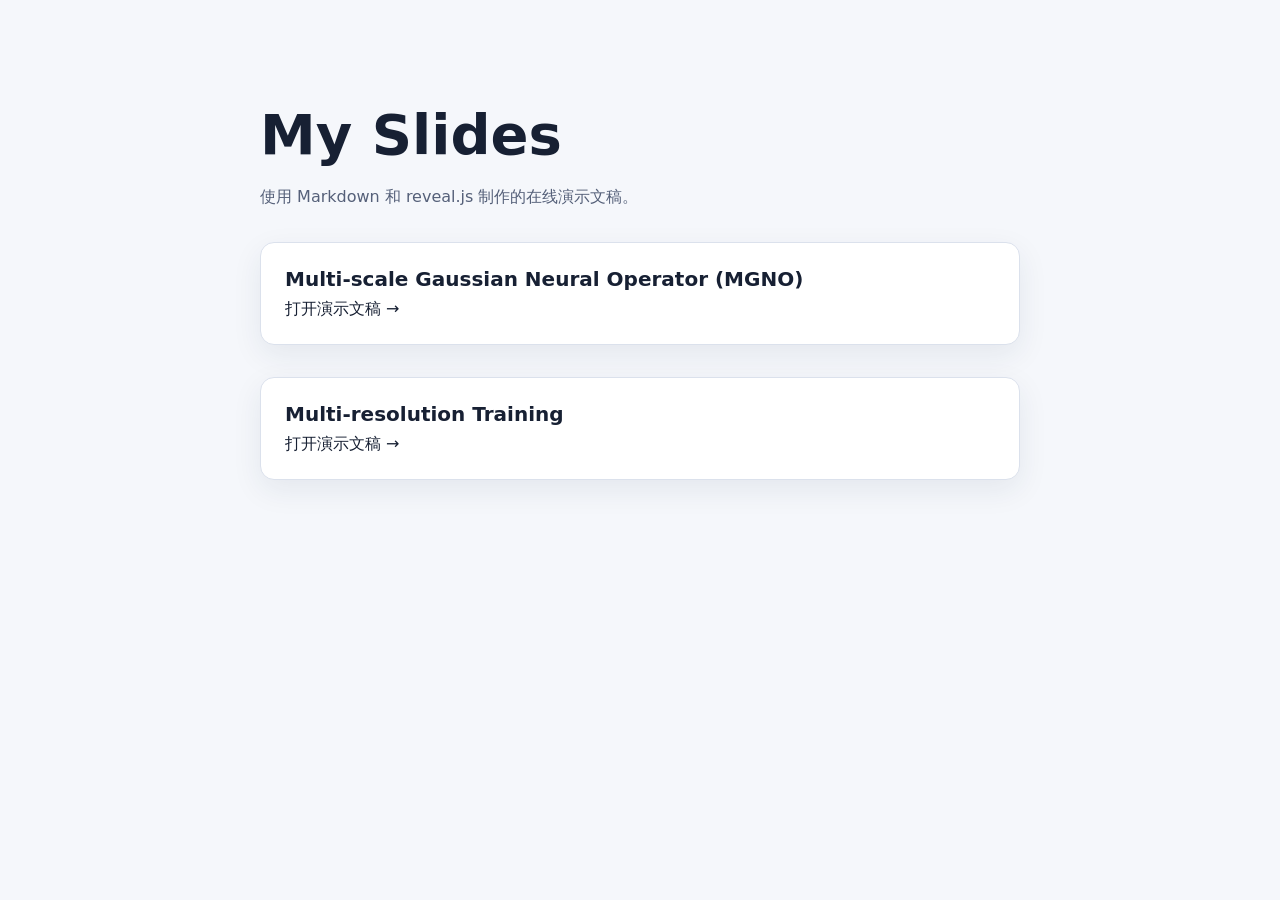
<file: index.html>
<!doctype html>
<html lang="zh-CN">
<head>
  <meta charset="utf-8">
  <meta name="viewport" content="width=device-width, initial-scale=1">
  <title>My Slides</title>
  <style>
    :root {
      color-scheme: light;
      font-family: system-ui, -apple-system, BlinkMacSystemFont, "Segoe UI", sans-serif;
      background: #f5f7fb;
      color: #172033;
    }
    body { max-width: 760px; margin: 0 auto; padding: 64px 24px; }
    h1 { margin-bottom: 12px; font-size: clamp(2rem, 6vw, 3.5rem); }
    p { color: #556079; line-height: 1.7; }
    .deck {
      display: block;
      margin-top: 32px;
      padding: 24px;
      border: 1px solid #dbe1ec;
      border-radius: 14px;
      background: #fff;
      color: inherit;
      text-decoration: none;
      box-shadow: 0 10px 30px rgba(29, 45, 77, 0.08);
    }
    .deck:hover { border-color: #315efb; }
    .deck strong { display: block; margin-bottom: 8px; font-size: 1.25rem; }
  </style>
</head>
<body>
  <main>
    <h1>My Slides</h1>
    <p>使用 Markdown 和 reveal.js 制作的在线演示文稿。</p>
    <a class="deck" href="slides/mgno/">
      <strong>Multi-scale Gaussian Neural Operator (MGNO)</strong>
      <span>打开演示文稿 →</span>
    </a>
    <a class="deck" href="slides/multi-resolution-training/">
      <strong>Multi-resolution Training</strong>
      <span>打开演示文稿 →</span>
    </a>
  </main>
</body>
</html>
</file>
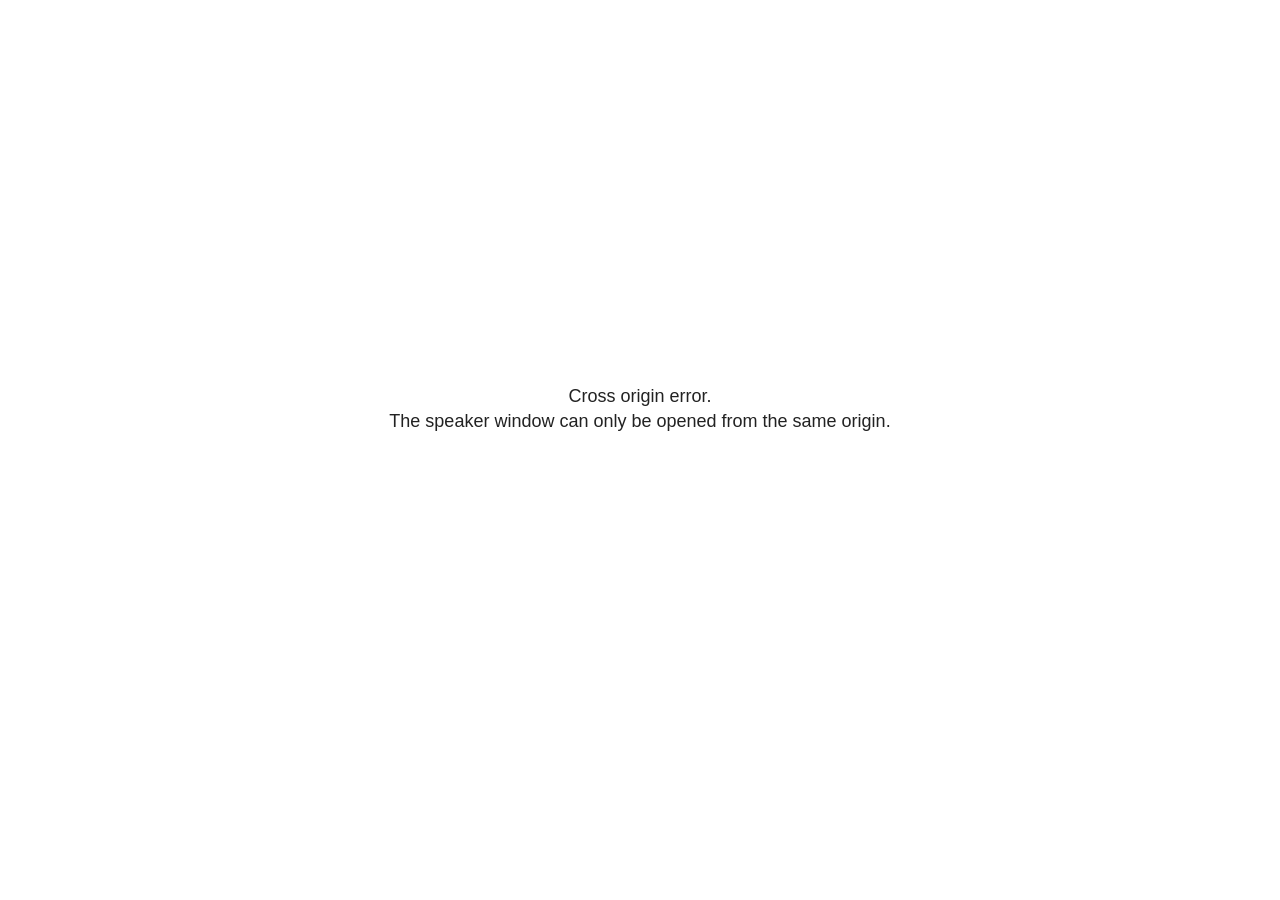
<file: plugin/notes/speaker-view.html>
<!--
	NOTE: You need to build the notes plugin after making changes to this file.
-->
<html lang="en">
	<head>
		<meta charset="utf-8">

		<title>reveal.js - Speaker View</title>

		<style>
			body {
				font-family: Helvetica;
				font-size: 18px;
			}

			#current-slide,
			#upcoming-slide,
			#speaker-controls {
				padding: 6px;
				box-sizing: border-box;
				-moz-box-sizing: border-box;
			}

			#current-slide iframe,
			#upcoming-slide iframe {
				width: 100%;
				height: 100%;
				border: 1px solid #ddd;
			}

			#current-slide .label,
			#upcoming-slide .label {
				position: absolute;
				top: 10px;
				left: 10px;
				z-index: 2;
			}

			#connection-status {
				position: absolute;
				top: 0;
				left: 0;
				width: 100%;
				height: 100%;
				z-index: 20;
				padding: 30% 20% 20% 20%;
				font-size: 18px;
				color: #222;
				background: #fff;
				text-align: center;
				box-sizing: border-box;
				line-height: 1.4;
			}

			.overlay-element {
				height: 34px;
				line-height: 34px;
				padding: 0 10px;
				text-shadow: none;
				background: rgba( 220, 220, 220, 0.8 );
				color: #222;
				font-size: 14px;
			}

			.overlay-element.interactive:hover {
				background: rgba( 220, 220, 220, 1 );
			}

			#current-slide {
				position: absolute;
				width: 60%;
				height: 100%;
				top: 0;
				left: 0;
				padding-right: 0;
			}

			#upcoming-slide {
				position: absolute;
				width: 40%;
				height: 40%;
				right: 0;
				top: 0;
			}

			/* Speaker controls */
			#speaker-controls {
				position: absolute;
				top: 40%;
				right: 0;
				width: 40%;
				height: 60%;
				overflow: auto;
				font-size: 18px;
			}

				.speaker-controls-time.hidden,
				.speaker-controls-notes.hidden {
					display: none;
				}

				.speaker-controls-time .label,
				.speaker-controls-pace .label,
				.speaker-controls-notes .label {
					text-transform: uppercase;
					font-weight: normal;
					font-size: 0.66em;
					color: #666;
					margin: 0;
				}

				.speaker-controls-time, .speaker-controls-pace {
					border-bottom: 1px solid rgba( 200, 200, 200, 0.5 );
					margin-bottom: 10px;
					padding: 10px 16px;
					padding-bottom: 20px;
					cursor: pointer;
				}

				.speaker-controls-time .reset-button {
					opacity: 0;
					float: right;
					color: #666;
					text-decoration: none;
				}
				.speaker-controls-time:hover .reset-button {
					opacity: 1;
				}

				.speaker-controls-time .timer,
				.speaker-controls-time .clock {
					width: 50%;
				}

				.speaker-controls-time .timer,
				.speaker-controls-time .clock,
				.speaker-controls-time .pacing .hours-value,
				.speaker-controls-time .pacing .minutes-value,
				.speaker-controls-time .pacing .seconds-value {
					font-size: 1.9em;
				}

				.speaker-controls-time .timer {
					float: left;
				}

				.speaker-controls-time .clock {
					float: right;
					text-align: right;
				}

				.speaker-controls-time span.mute {
					opacity: 0.3;
				}

				.speaker-controls-time .pacing-title {
					margin-top: 5px;
				}

				.speaker-controls-time .pacing.ahead {
					color: blue;
				}

				.speaker-controls-time .pacing.on-track {
					color: green;
				}

				.speaker-controls-time .pacing.behind {
					color: red;
				}

				.speaker-controls-notes {
					padding: 10px 16px;
				}

				.speaker-controls-notes .value {
					margin-top: 5px;
					line-height: 1.4;
					font-size: 1.2em;
				}

			/* Layout selector */
			#speaker-layout {
				position: absolute;
				top: 10px;
				right: 10px;
				color: #222;
				z-index: 10;
			}
				#speaker-layout select {
					position: absolute;
					width: 100%;
					height: 100%;
					top: 0;
					left: 0;
					border: 0;
					box-shadow: 0;
					cursor: pointer;
					opacity: 0;

					font-size: 1em;
					background-color: transparent;

					-moz-appearance: none;
					-webkit-appearance: none;
					-webkit-tap-highlight-color: rgba(0, 0, 0, 0);
				}

				#speaker-layout select:focus {
					outline: none;
					box-shadow: none;
				}

			.clear {
				clear: both;
			}

			/* Speaker layout: Wide */
			body[data-speaker-layout="wide"] #current-slide,
			body[data-speaker-layout="wide"] #upcoming-slide {
				width: 50%;
				height: 45%;
				padding: 6px;
			}

			body[data-speaker-layout="wide"] #current-slide {
				top: 0;
				left: 0;
			}

			body[data-speaker-layout="wide"] #upcoming-slide {
				top: 0;
				left: 50%;
			}

			body[data-speaker-layout="wide"] #speaker-controls {
				top: 45%;
				left: 0;
				width: 100%;
				height: 50%;
				font-size: 1.25em;
			}

			/* Speaker layout: Tall */
			body[data-speaker-layout="tall"] #current-slide,
			body[data-speaker-layout="tall"] #upcoming-slide {
				width: 45%;
				height: 50%;
				padding: 6px;
			}

			body[data-speaker-layout="tall"] #current-slide {
				top: 0;
				left: 0;
			}

			body[data-speaker-layout="tall"] #upcoming-slide {
				top: 50%;
				left: 0;
			}

			body[data-speaker-layout="tall"] #speaker-controls {
				padding-top: 40px;
				top: 0;
				left: 45%;
				width: 55%;
				height: 100%;
				font-size: 1.25em;
			}

			/* Speaker layout: Notes only */
			body[data-speaker-layout="notes-only"] #current-slide,
			body[data-speaker-layout="notes-only"] #upcoming-slide {
				display: none;
			}

			body[data-speaker-layout="notes-only"] #speaker-controls {
				padding-top: 40px;
				top: 0;
				left: 0;
				width: 100%;
				height: 100%;
				font-size: 1.25em;
			}

			@media screen and (max-width: 1080px) {
				body[data-speaker-layout="default"] #speaker-controls {
					font-size: 16px;
				}
			}

			@media screen and (max-width: 900px) {
				body[data-speaker-layout="default"] #speaker-controls {
					font-size: 14px;
				}
			}

			@media screen and (max-width: 800px) {
				body[data-speaker-layout="default"] #speaker-controls {
					font-size: 12px;
				}
			}

		</style>
	</head>

	<body>

		<div id="connection-status">Loading speaker view...</div>

		<div id="current-slide"></div>
		<div id="upcoming-slide"><span class="overlay-element label">Upcoming</span></div>
		<div id="speaker-controls">
			<div class="speaker-controls-time">
				<h4 class="label">Time <span class="reset-button">Click to Reset</span></h4>
				<div class="clock">
					<span class="clock-value">0:00 AM</span>
				</div>
				<div class="timer">
					<span class="hours-value">00</span><span class="minutes-value">:00</span><span class="seconds-value">:00</span>
				</div>
				<div class="clear"></div>

				<h4 class="label pacing-title" style="display: none">Pacing – Time to finish current slide</h4>
				<div class="pacing" style="display: none">
					<span class="hours-value">00</span><span class="minutes-value">:00</span><span class="seconds-value">:00</span>
				</div>
			</div>

			<div class="speaker-controls-notes hidden">
				<h4 class="label">Notes</h4>
				<div class="value"></div>
			</div>
		</div>
		<div id="speaker-layout" class="overlay-element interactive">
			<span class="speaker-layout-label"></span>
			<select class="speaker-layout-dropdown"></select>
		</div>

		<script>

			(function() {

				var notes,
					notesValue,
					currentState,
					currentSlide,
					upcomingSlide,
					layoutLabel,
					layoutDropdown,
					pendingCalls = {},
					lastRevealApiCallId = 0,
					connected = false

				var connectionStatus = document.querySelector( '#connection-status' );

				var SPEAKER_LAYOUTS = {
					'default': 'Default',
					'wide': 'Wide',
					'tall': 'Tall',
					'notes-only': 'Notes only'
				};

				setupLayout();

				let openerOrigin;

				try {
					openerOrigin = window.opener.location.origin;
				}
				catch ( error ) { console.warn( error ) }

				// In order to prevent XSS, the speaker view will only run if its
				// opener has the same origin as itself
				if( window.location.origin !== openerOrigin ) {
					connectionStatus.innerHTML = 'Cross origin error.<br>The speaker window can only be opened from the same origin.';
					return;
				}

				var connectionTimeout = setTimeout( function() {
					connectionStatus.innerHTML = 'Error connecting to main window.<br>Please try closing and reopening the speaker view.';
				}, 5000 );

				window.addEventListener( 'message', function( event ) {

					// Validate the origin of all messages to avoid parsing messages
					// that aren't meant for us. Ignore when running off file:// so
					// that the speaker view continues to work without a web server.
					if( window.location.origin !== event.origin && window.location.origin !== 'file://' ) {
						return
					}

					clearTimeout( connectionTimeout );
					connectionStatus.style.display = 'none';

					var data = JSON.parse( event.data );

					// The overview mode is only useful to the reveal.js instance
					// where navigation occurs so we don't sync it
					if( data.state ) delete data.state.overview;

					// Messages sent by the notes plugin inside of the main window
					if( data && data.namespace === 'reveal-notes' ) {
						if( data.type === 'connect' ) {
							handleConnectMessage( data );
						}
						else if( data.type === 'state' ) {
							handleStateMessage( data );
						}
						else if( data.type === 'return' ) {
							pendingCalls[data.callId](data.result);
							delete pendingCalls[data.callId];
						}
					}
					// Messages sent by the reveal.js inside of the current slide preview
					else if( data && data.namespace === 'reveal' ) {
						const supportedEvents = [
							'slidechanged',
							'fragmentshown',
							'fragmenthidden',
							'paused',
							'resumed',
							'previewiframe',
							'previewimage',
							'previewvideo',
							'closeoverlay'
						];

						if( /ready/.test( data.eventName ) ) {
							// Send a message back to notify that the handshake is complete
							window.opener.postMessage( JSON.stringify({ namespace: 'reveal-notes', type: 'connected'} ), '*' );
						}
						else if( supportedEvents.includes( data.eventName ) && currentState !== JSON.stringify( data.state ) ) {
							dispatchStateToMainWindow( data.state );
						}
					}

				} );

				/**
				 * Updates the presentation in the main window to match the state
				 * of the presentation in the notes window.
				 */
				const dispatchStateToMainWindow = debounce(( state ) => {
					window.opener.postMessage( JSON.stringify({ method: 'setState', args: [ state ]} ), '*' );
				}, 500);

				/**
				 * Asynchronously calls the Reveal.js API of the main frame.
				 */
				function callRevealApi( methodName, methodArguments, callback ) {

					var callId = ++lastRevealApiCallId;
					pendingCalls[callId] = callback;
					window.opener.postMessage( JSON.stringify( {
						namespace: 'reveal-notes',
						type: 'call',
						callId: callId,
						methodName: methodName,
						arguments: methodArguments
					} ), '*' );

				}

				/**
				 * Called when the main window is trying to establish a
				 * connection.
				 */
				function handleConnectMessage( data ) {

					if( connected === false ) {
						connected = true;

						setupIframes( data );
						setupKeyboard();
						setupNotes();
						setupTimer();
						setupHeartbeat();
					}

				}

				/**
				 * Called when the main window sends an updated state.
				 */
				function handleStateMessage( data ) {

					// Store the most recently set state to avoid circular loops
					// applying the same state
					currentState = JSON.stringify( data.state );

					// No need for updating the notes in case of fragment changes
					if ( data.notes ) {
						notes.classList.remove( 'hidden' );
						notesValue.style.whiteSpace = data.whitespace;
						if( data.markdown ) {
							notesValue.innerHTML = marked( data.notes );
						}
						else {
							notesValue.innerHTML = data.notes;
						}
					}
					else {
						notes.classList.add( 'hidden' );
					}

					// Don't show lightboxes in the upcoming slide
					const { previewVideo, previewImage, previewIframe, ...upcomingState } = data.state;

					// Update the note slides
					currentSlide.contentWindow.postMessage( JSON.stringify({ method: 'setState', args: [ data.state ] }), '*' );
					upcomingSlide.contentWindow.postMessage( JSON.stringify({ method: 'setState', args: [ upcomingState ] }), '*' );
					upcomingSlide.contentWindow.postMessage( JSON.stringify({ method: 'next' }), '*' );

				}

				// Limit to max one state update per X ms
				handleStateMessage = debounce( handleStateMessage, 200 );

				/**
				 * Forward keyboard events to the current slide window.
				 * This enables keyboard events to work even if focus
				 * isn't set on the current slide iframe.
				 *
				 * Block F5 default handling, it reloads and disconnects
				 * the speaker notes window.
				 */
				function setupKeyboard() {

					document.addEventListener( 'keydown', function( event ) {
						if( event.keyCode === 116 || ( event.metaKey && event.keyCode === 82 ) ) {
							event.preventDefault();
							return false;
						}
						currentSlide.contentWindow.postMessage( JSON.stringify({ method: 'triggerKey', args: [ event.keyCode ] }), '*' );
					} );

				}

				/**
				 * Creates the preview iframes.
				 */
				function setupIframes( data ) {

					var params = [
						'receiver',
						'progress=false',
						'history=false',
						'transition=none',
						'autoSlide=0',
						'backgroundTransition=none'
					].join( '&' );

					var urlSeparator = /\?/.test(data.url) ? '&' : '?';
					var hash = '#/' + data.state.indexh + '/' + data.state.indexv;
					var currentURL = data.url + urlSeparator + params + '&scrollActivationWidth=false&postMessageEvents=true' + hash;
					var upcomingURL = data.url + urlSeparator + params + '&scrollActivationWidth=false&controls=false' + hash;

					currentSlide = document.createElement( 'iframe' );
					currentSlide.setAttribute( 'width', 1280 );
					currentSlide.setAttribute( 'height', 1024 );
					currentSlide.setAttribute( 'src', currentURL );
					document.querySelector( '#current-slide' ).appendChild( currentSlide );

					upcomingSlide = document.createElement( 'iframe' );
					upcomingSlide.setAttribute( 'width', 640 );
					upcomingSlide.setAttribute( 'height', 512 );
					upcomingSlide.setAttribute( 'src', upcomingURL );
					document.querySelector( '#upcoming-slide' ).appendChild( upcomingSlide );

				}

				/**
				 * Setup the notes UI.
				 */
				function setupNotes() {

					notes = document.querySelector( '.speaker-controls-notes' );
					notesValue = document.querySelector( '.speaker-controls-notes .value' );

				}

				/**
				 * We send out a heartbeat at all times to ensure we can
				 * reconnect with the main presentation window after reloads.
				 */
				function setupHeartbeat() {

					setInterval( () => {
						window.opener.postMessage( JSON.stringify({ namespace: 'reveal-notes', type: 'heartbeat'} ), '*' );
					}, 1000 );

				}

				function getTimings( callback ) {

					callRevealApi( 'getSlidesAttributes', [], function ( slideAttributes ) {
						callRevealApi( 'getConfig', [], function ( config ) {
							var totalTime = config.totalTime;
							var minTimePerSlide = config.minimumTimePerSlide || 0;
							var defaultTiming = config.defaultTiming;
							if ((defaultTiming == null) && (totalTime == null)) {
								callback(null);
								return;
							}
							// Setting totalTime overrides defaultTiming
							if (totalTime) {
								defaultTiming = 0;
							}
							var timings = [];
							for ( var i in slideAttributes ) {
								var slide = slideAttributes[ i ];
								var timing = defaultTiming;
								if( slide.hasOwnProperty( 'data-timing' )) {
									var t = slide[ 'data-timing' ];
									timing = parseInt(t);
									if( isNaN(timing) ) {
										console.warn("Could not parse timing '" + t + "' of slide " + i + "; using default of " + defaultTiming);
										timing = defaultTiming;
									}
								}
								timings.push(timing);
							}
							if ( totalTime ) {
								// After we've allocated time to individual slides, we summarize it and
								// subtract it from the total time
								var remainingTime = totalTime - timings.reduce( function(a, b) { return a + b; }, 0 );
								// The remaining time is divided by the number of slides that have 0 seconds
								// allocated at the moment, giving the average time-per-slide on the remaining slides
								var remainingSlides = (timings.filter( function(x) { return x == 0 }) ).length
								var timePerSlide = Math.round( remainingTime / remainingSlides, 0 )
								// And now we replace every zero-value timing with that average
								timings = timings.map( function(x) { return (x==0 ? timePerSlide : x) } );
							}
							var slidesUnderMinimum = timings.filter( function(x) { return (x < minTimePerSlide) } ).length
							if ( slidesUnderMinimum ) {
								message = "The pacing time for " + slidesUnderMinimum + " slide(s) is under the configured minimum of " + minTimePerSlide + " seconds. Check the data-timing attribute on individual slides, or consider increasing the totalTime or minimumTimePerSlide configuration options (or removing some slides).";
								alert(message);
							}
							callback( timings );
						} );
					} );

				}

				/**
				 * Return the number of seconds allocated for presenting
				 * all slides up to and including this one.
				 */
				function getTimeAllocated( timings, callback ) {

					callRevealApi( 'getSlidePastCount', [], function ( currentSlide ) {
						var allocated = 0;
						for (var i in timings.slice(0, currentSlide + 1)) {
							allocated += timings[i];
						}
						callback( allocated );
					} );

				}

				/**
				 * Create the timer and clock and start updating them
				 * at an interval.
				 */
				function setupTimer() {

					var start = new Date(),
					timeEl = document.querySelector( '.speaker-controls-time' ),
					clockEl = timeEl.querySelector( '.clock-value' ),
					hoursEl = timeEl.querySelector( '.hours-value' ),
					minutesEl = timeEl.querySelector( '.minutes-value' ),
					secondsEl = timeEl.querySelector( '.seconds-value' ),
					pacingTitleEl = timeEl.querySelector( '.pacing-title' ),
					pacingEl = timeEl.querySelector( '.pacing' ),
					pacingHoursEl = pacingEl.querySelector( '.hours-value' ),
					pacingMinutesEl = pacingEl.querySelector( '.minutes-value' ),
					pacingSecondsEl = pacingEl.querySelector( '.seconds-value' );

					var timings = null;
					getTimings( function ( _timings ) {

						timings = _timings;
						if (_timings !== null) {
							pacingTitleEl.style.removeProperty('display');
							pacingEl.style.removeProperty('display');
						}

						// Update once directly
						_updateTimer();

						// Then update every second
						setInterval( _updateTimer, 1000 );

					} );


					function _resetTimer() {

						if (timings == null) {
							start = new Date();
							_updateTimer();
						}
						else {
							// Reset timer to beginning of current slide
							getTimeAllocated( timings, function ( slideEndTimingSeconds ) {
								var slideEndTiming = slideEndTimingSeconds * 1000;
								callRevealApi( 'getSlidePastCount', [], function ( currentSlide ) {
									var currentSlideTiming = timings[currentSlide] * 1000;
									var previousSlidesTiming = slideEndTiming - currentSlideTiming;
									var now = new Date();
									start = new Date(now.getTime() - previousSlidesTiming);
									_updateTimer();
								} );
							} );
						}

					}

					timeEl.addEventListener( 'click', function() {
						_resetTimer();
						return false;
					} );

					function _displayTime( hrEl, minEl, secEl, time) {

						var sign = Math.sign(time) == -1 ? "-" : "";
						time = Math.abs(Math.round(time / 1000));
						var seconds = time % 60;
						var minutes = Math.floor( time / 60 ) % 60 ;
						var hours = Math.floor( time / ( 60 * 60 )) ;
						hrEl.innerHTML = sign + zeroPadInteger( hours );
						if (hours == 0) {
							hrEl.classList.add( 'mute' );
						}
						else {
							hrEl.classList.remove( 'mute' );
						}
						minEl.innerHTML = ':' + zeroPadInteger( minutes );
						if (hours == 0 && minutes == 0) {
							minEl.classList.add( 'mute' );
						}
						else {
							minEl.classList.remove( 'mute' );
						}
						secEl.innerHTML = ':' + zeroPadInteger( seconds );
					}

					function _updateTimer() {

						var diff, hours, minutes, seconds,
						now = new Date();

						diff = now.getTime() - start.getTime();

						clockEl.innerHTML = now.toLocaleTimeString( 'en-US', { hour12: true, hour: '2-digit', minute:'2-digit' } );
						_displayTime( hoursEl, minutesEl, secondsEl, diff );
						if (timings !== null) {
							_updatePacing(diff);
						}

					}

					function _updatePacing(diff) {

						getTimeAllocated( timings, function ( slideEndTimingSeconds ) {
							var slideEndTiming = slideEndTimingSeconds * 1000;

							callRevealApi( 'getSlidePastCount', [], function ( currentSlide ) {
								var currentSlideTiming = timings[currentSlide] * 1000;
								var timeLeftCurrentSlide = slideEndTiming - diff;
								if (timeLeftCurrentSlide < 0) {
									pacingEl.className = 'pacing behind';
								}
								else if (timeLeftCurrentSlide < currentSlideTiming) {
									pacingEl.className = 'pacing on-track';
								}
								else {
									pacingEl.className = 'pacing ahead';
								}
								_displayTime( pacingHoursEl, pacingMinutesEl, pacingSecondsEl, timeLeftCurrentSlide );
							} );
						} );
					}

				}

				/**
				 * Sets up the speaker view layout and layout selector.
				 */
				function setupLayout() {

					layoutDropdown = document.querySelector( '.speaker-layout-dropdown' );
					layoutLabel = document.querySelector( '.speaker-layout-label' );

					// Render the list of available layouts
					for( var id in SPEAKER_LAYOUTS ) {
						var option = document.createElement( 'option' );
						option.setAttribute( 'value', id );
						option.textContent = SPEAKER_LAYOUTS[ id ];
						layoutDropdown.appendChild( option );
					}

					// Monitor the dropdown for changes
					layoutDropdown.addEventListener( 'change', function( event ) {

						setLayout( layoutDropdown.value );

					}, false );

					// Restore any currently persisted layout
					setLayout( getLayout() );

				}

				/**
				 * Sets a new speaker view layout. The layout is persisted
				 * in local storage.
				 */
				function setLayout( value ) {

					var title = SPEAKER_LAYOUTS[ value ];

					layoutLabel.innerHTML = 'Layout' + ( title ? ( ': ' + title ) : '' );
					layoutDropdown.value = value;

					document.body.setAttribute( 'data-speaker-layout', value );

					// Persist locally
					if( supportsLocalStorage() ) {
						window.localStorage.setItem( 'reveal-speaker-layout', value );
					}

				}

				/**
				 * Returns the ID of the most recently set speaker layout
				 * or our default layout if none has been set.
				 */
				function getLayout() {

					if( supportsLocalStorage() ) {
						var layout = window.localStorage.getItem( 'reveal-speaker-layout' );
						if( layout ) {
							return layout;
						}
					}

					// Default to the first record in the layouts hash
					for( var id in SPEAKER_LAYOUTS ) {
						return id;
					}

				}

				function supportsLocalStorage() {

					try {
						localStorage.setItem('test', 'test');
						localStorage.removeItem('test');
						return true;
					}
					catch( e ) {
						return false;
					}

				}

				function zeroPadInteger( num ) {

					var str = '00' + parseInt( num );
					return str.substring( str.length - 2 );

				}

				/**
				 * Limits the frequency at which a function can be called.
				 */
				function debounce( fn, ms ) {

					var lastTime = 0,
						timeout;

					return function() {

						var args = arguments;
						var context = this;

						clearTimeout( timeout );

						var timeSinceLastCall = Date.now() - lastTime;
						if( timeSinceLastCall > ms ) {
							fn.apply( context, args );
							lastTime = Date.now();
						}
						else {
							timeout = setTimeout( function() {
								fn.apply( context, args );
								lastTime = Date.now();
							}, ms - timeSinceLastCall );
						}

					}

				}

			})();

		</script>
	</body>
</html>
</file>
